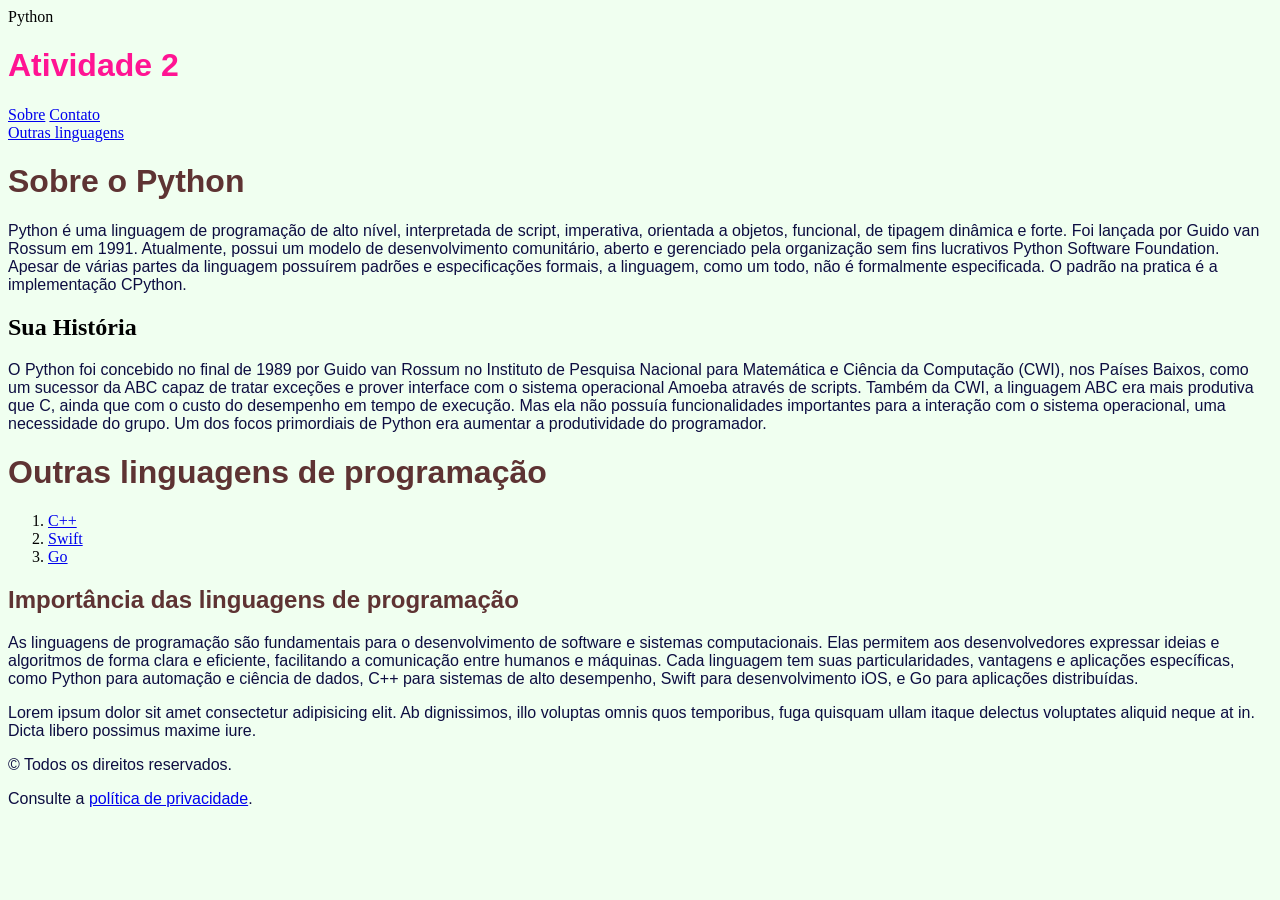
<file: atividade2/index.html>
<!DOCTYPE html>
<html lang="pt-br">
<head>
    <link href="atividade2/estilo.css">
    <meta charset="UTF-8">
    <meta name="viewport" content="width=device-width, initial-scale=1.0">
    <title>Linguagens de Programação</title>
    <description>Python</description>
    <link rel="stylesheet" href="css/estilo.css">
</head>
<body style="background-color:honeydew">
    <header>
        <h1 style="color:deeppink; text-emphasis: center;">Atividade 2</h1>
        <nav>
            <a href="páginas2/sobre.html">Sobre</a>
            <a href="páginas2/contato.html">Contato</a>
        </nav>
    </header>
    <main>
        <a href="#t1.outras-linguagens">Outras linguagens</a>
        <h1>Sobre o Python</h1>
        <p>Python é uma linguagem de programação de alto nível, interpretada de script, imperativa, orientada a objetos, funcional, de tipagem dinâmica e forte. Foi lançada por Guido van Rossum em 1991. Atualmente, possui um modelo de desenvolvimento comunitário, aberto e gerenciado pela organização sem fins lucrativos Python Software Foundation. Apesar de várias partes da linguagem possuírem padrões e especificações formais, a linguagem, como um todo, não é formalmente especificada. O padrão na pratica é a implementação CPython. </p>
        <h2>Sua História</h2>
        <p>O Python foi concebido no final de 1989 por Guido van Rossum no Instituto de Pesquisa Nacional para Matemática e Ciência da Computação (CWI), nos Países Baixos, como um sucessor da ABC capaz de tratar exceções e prover interface com o sistema operacional Amoeba através de scripts. Também da CWI, a linguagem ABC era mais produtiva que C, ainda que com o custo do desempenho em tempo de execução. Mas ela não possuía funcionalidades importantes para a interação com o sistema operacional, uma necessidade do grupo. Um dos focos primordiais de Python era aumentar a produtividade do programador.</p>
        <h1 id="t1.outras-linguagens">Outras linguagens de programação</h1>
        <ol>
            <li><a href ="páginas/cplusplus.html">C++</a></li>
            <li><a href ="páginas/swift.html">Swift</a></li>
            <li><a href ="páginas/go.html">Go</a></li>
        </ol> 
        <article>
            <h1> Importância das linguagens de programação</h1>
            <p>As linguagens de programação são fundamentais para o desenvolvimento de software e sistemas computacionais. Elas permitem aos desenvolvedores expressar ideias e algoritmos de forma clara e eficiente, facilitando a comunicação entre humanos e máquinas. Cada linguagem tem suas particularidades, vantagens e aplicações específicas, como Python para automação e ciência de dados, C++ para sistemas de alto desempenho, Swift para desenvolvimento iOS, e Go para aplicações distribuídas.</p>
        </article>
    </main>
    <footer>
        <p>Lorem ipsum dolor sit amet consectetur adipisicing elit. Ab dignissimos, illo voluptas omnis quos temporibus, fuga quisquam ullam itaque delectus voluptates aliquid neque at in. Dicta libero possimus maxime iure.</p>
        <p>© Todos os direitos reservados.</p>
        <p> Consulte a <a href="https://policies.google.com/privacy?hl=pt-BR">política de privacidade</a>.</p>
    </footer>
</body>
</html>
</file>
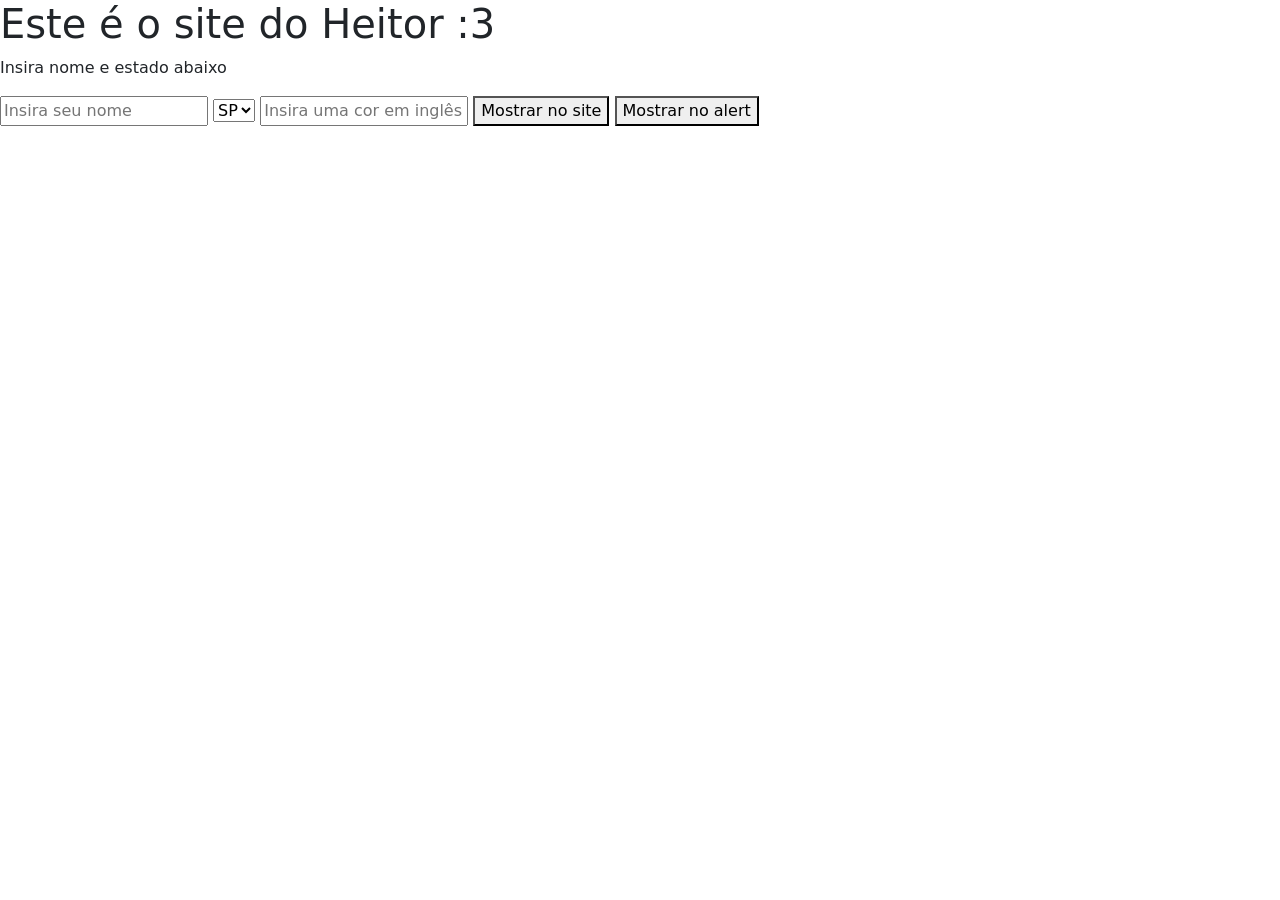
<file: atividade05052026/atividade1.html>
<!DOCTYPE html>
<html lang="pt-br">
<head>
    <meta charset="UTF-8">
    <meta name="viewport" content="width=device-width, initial-scale=1.0">
    <title>Document</title>
    <link href="https://cdn.jsdelivr.net/npm/bootstrap@5.3.0/dist/css/bootstrap.min.css" rel="stylesheet">
</head>
<body>
    <h1>Este é o site do Heitor :3</h1>
    <p>Insira nome e estado abaixo</p>
    <input type="text" id="nome" placeholder="Insira seu nome">
    <select id="estado">
        <option >SP</option>
        <option >RJ</option>
    </select>
    <input type="text" id="cor" placeholder="Insira uma cor em inglês">
    <button onclick="mostrarsite()">Mostrar no site</button>
    <button onclick="mostraralert()">Mostrar no alert</button>

    <script>
        function mostrarsite(){
            let nome=document.getElementById("nome").value;
            let estado=document.getElementById("estado").value;
            let cor=document.getElementById("cor").value;
            let p=document.createElement("p");
            p.innerText="Nome: "+nome+" | Estado: "+estado;
            p.style.color=cor;
            document.body.appendChild(p);
        }
        function mostraralert(){
            let nome=document.getElementById("nome").value;
            let estado=document.getElementById("estado").value;
            let cor=document.getElementById("cor").value;
            alert("Nome: "+nome+" | Estado: "+estado);
        }
    </script>
</body>
</html>
</file>
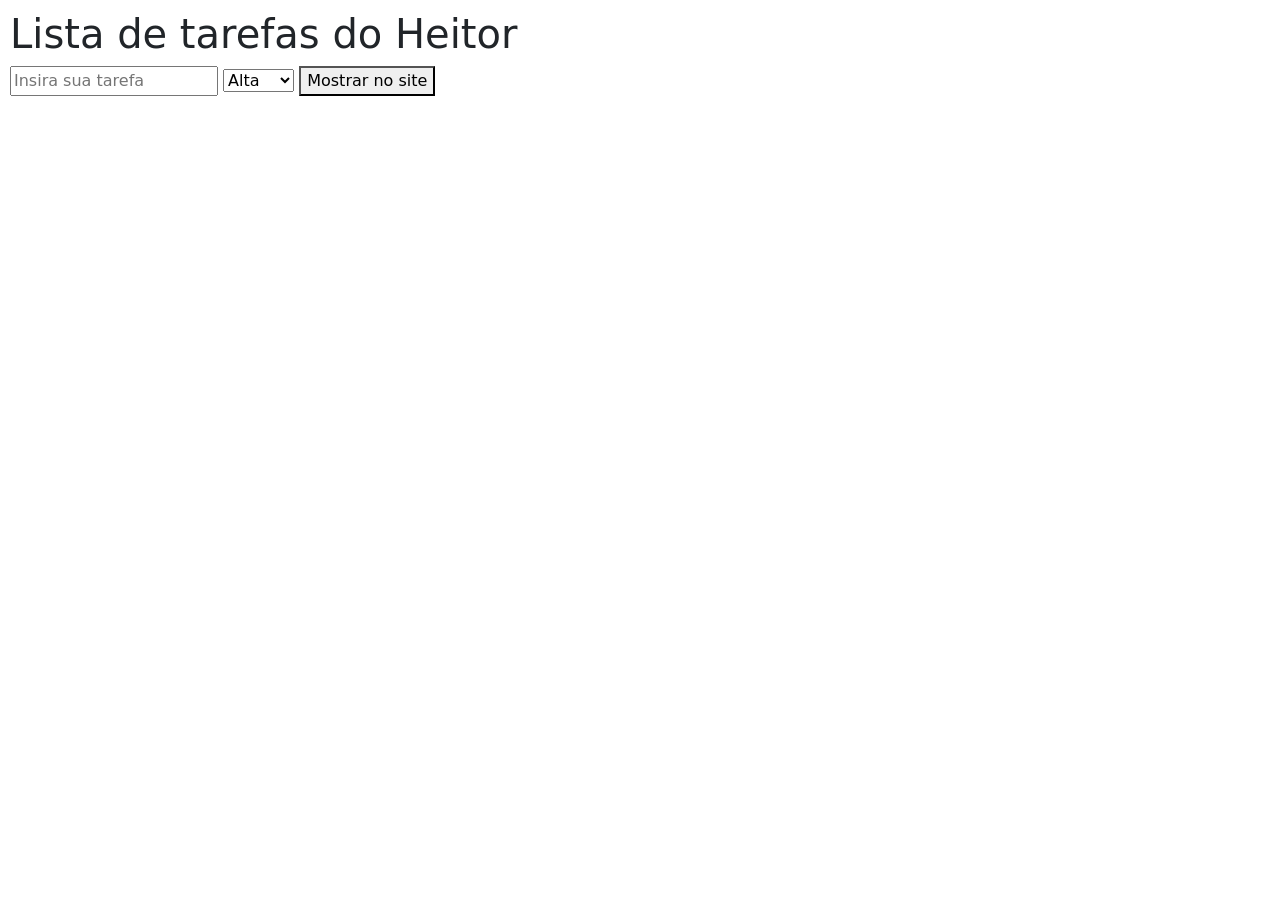
<file: atividade05052026/listadetarefas.html>
<!DOCTYPE html>
<html lang="pt-br">
<head>
    <meta charset="UTF-8">
    <meta name="viewport" content="width=device-width, initial-scale=1.0">
    <title>Lista de tarefas</title>
    <link href="https://cdn.jsdelivr.net/npm/bootstrap@5.3.0/dist/css/bootstrap.min.css" rel="stylesheet">
    <link rel="stylesheet" href="style.css">
</head>
<body>
    <header>
        <h1>Lista de tarefas do Heitor </h1>
        <input type="text" id="tarefa" placeholder="Insira sua tarefa">
        <select id="prioridade">
            <option>Alta</option>
            <option>Média</option>
            <option>Baixa</option>
        </select>
        <button onclick="mostrarsite()">Mostrar no site</button>
    </header>
    <div id="listaTarefas" class="container-tarefas"></div>
    <script>
        function mostrarsite(){
            let trf=document.getElementById("tarefa").value;
            let pdd=document.getElementById("prioridade").value;
            let p=document.createElement("p");
            p.innerText=trf;
            let cor;
            if (pdd=="Alta"){
                cor="red";
            } 
            else if (pdd=="Média"){
                cor="DarkGoldenRod";
            } 
            else{
                cor="green";
            }
            let div=document.createElement("div");
            div.classList.add("card");
            div.style.backgroundColor=cor;
            div.appendChild(p);
            document.getElementById("listaTarefas").appendChild(div);
        }
    </script>
</body>
</html>
</file>
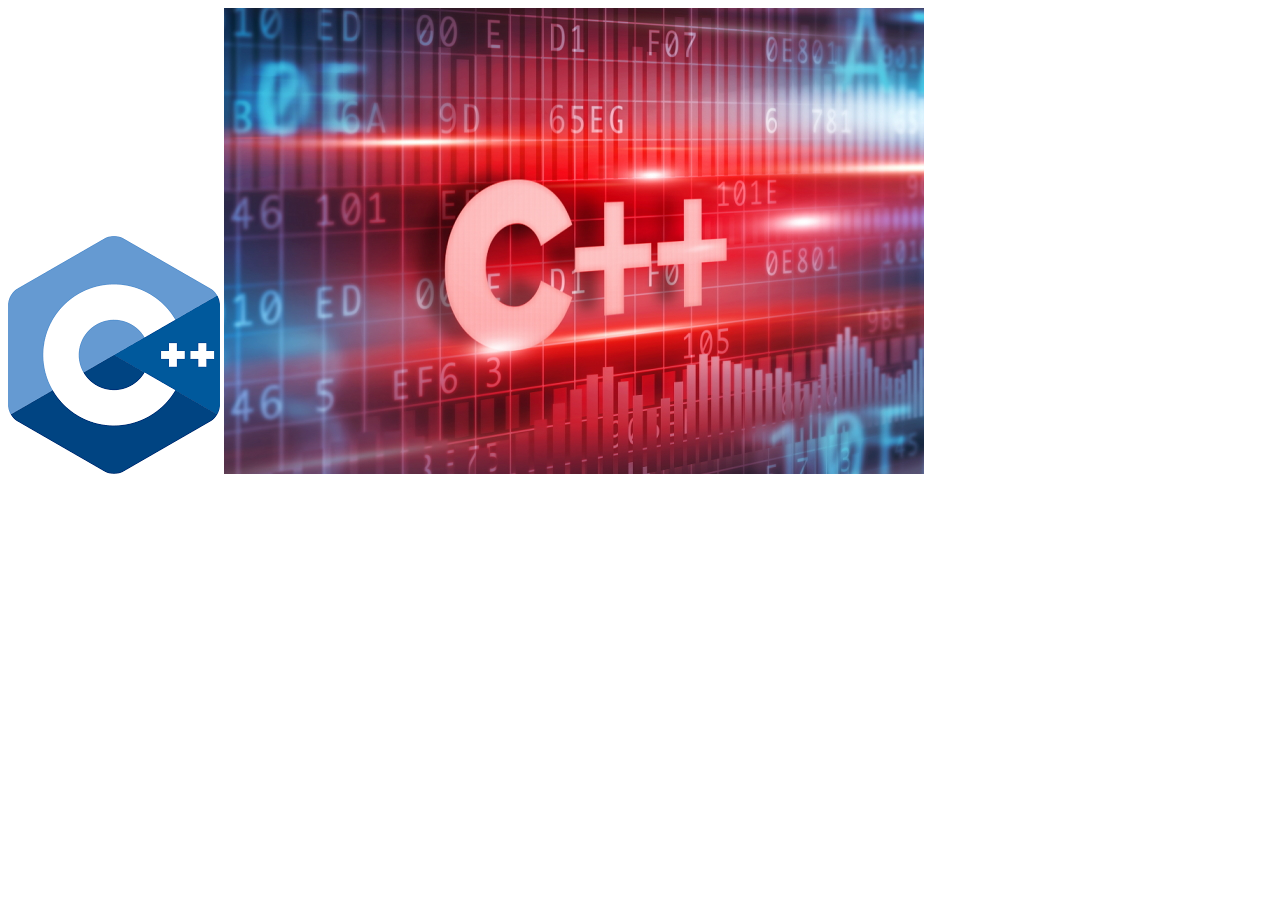
<file: atividade2/páginas/cplusplus.html>
<!DOCTYPE html>
<html lang="pt-br">
<head>
    <meta charset="UTF-8">
    <meta name="viewport" content="width=device-width, initial-scale=1.0">
    <title>Document</title>
</head>
<body>
    <img src="../imagens/cmaismais.png"/>
    <img src="../imagens/cplusplus.jpg"/>
</body>
</html>
</file>
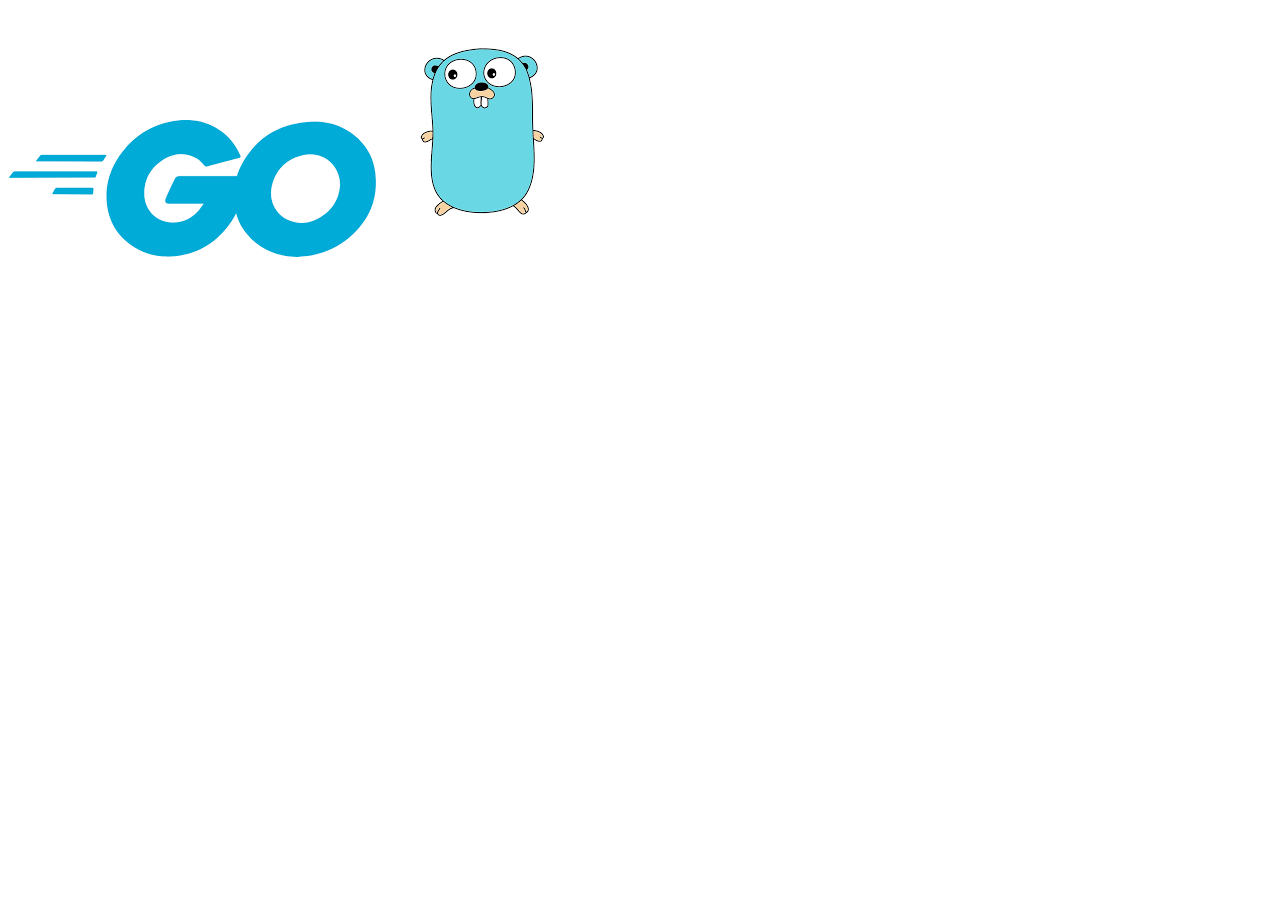
<file: atividade2/páginas/go.html>
<!DOCTYPE html>
<html lang="pt-br">
<head>
    <meta charset="UTF-8">
    <meta name="viewport" content="width=device-width, initial-scale=1.0">
    <title>Document</title>
</head>
<body>
    <img src="../imagens/go.png"/>
    <img src="../imagens/golang.png"/>
</body>
</html>
</file>
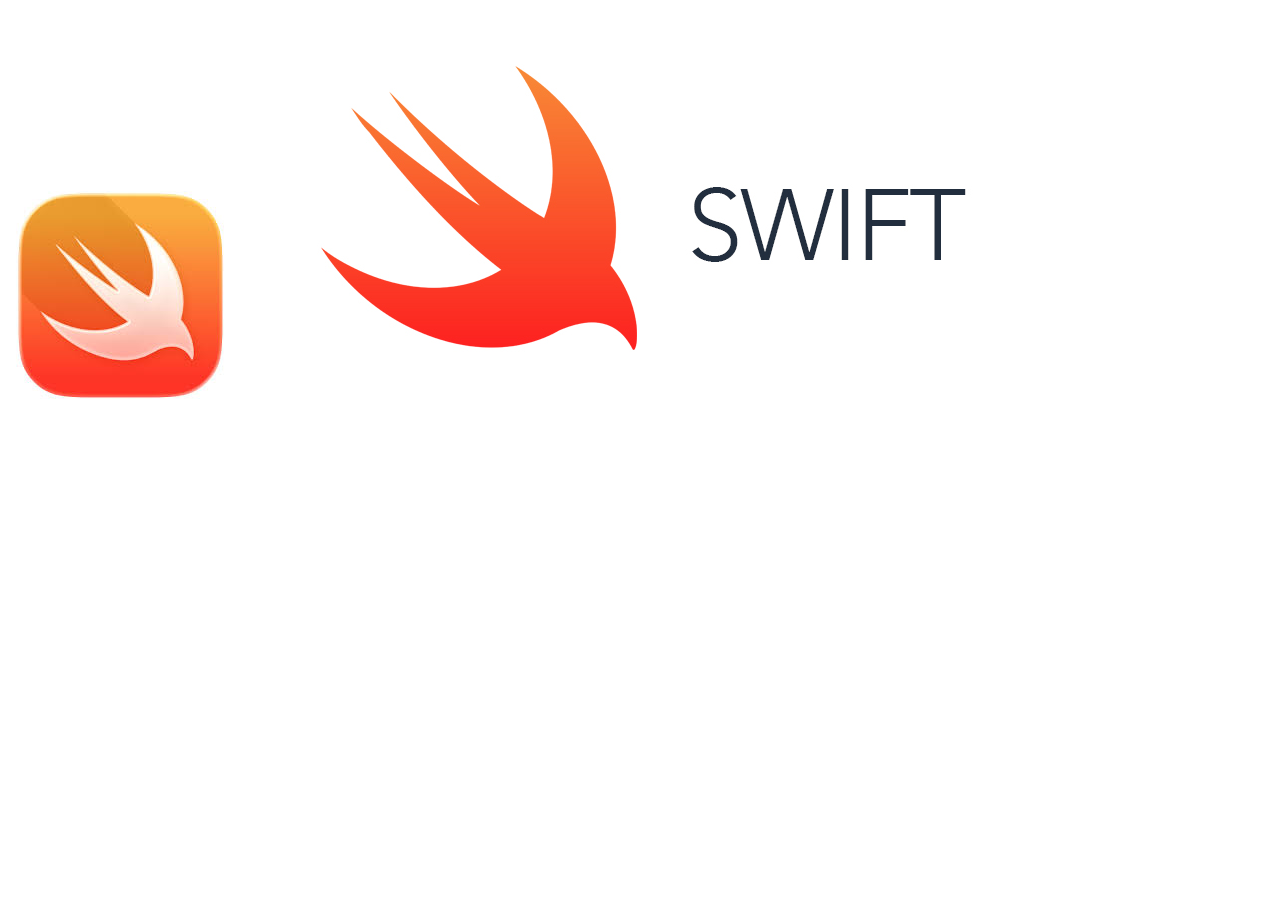
<file: atividade2/páginas/swift.html>
<!DOCTYPE html>
<html lang="pt-br">
<head>
    <meta charset="UTF-8">
    <meta name="viewport" content="width=device-width, initial-scale=1.0">
    <title>Document</title>
</head>
<body>
    <img src="../imagens/swift.jpg"/>
    <img src="../imagens/swift2.jpg"/>
</body>
</html>
</file>
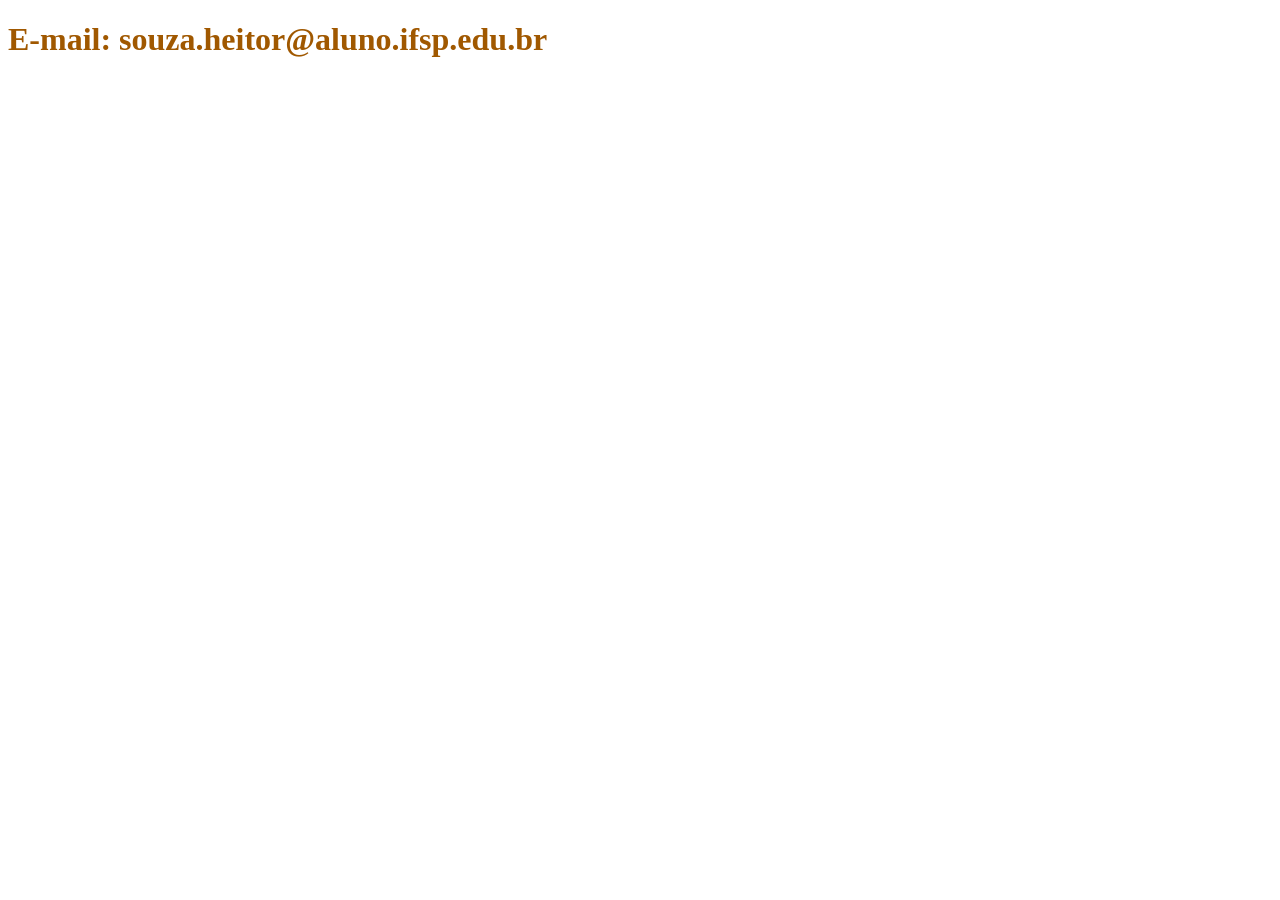
<file: atividade2/páginas2/contato.html>
<!DOCTYPE html>
<html lang="pt-br">
<head>
    <meta charset="UTF-8">
    <meta name="viewport" content="width=device-width, initial-scale=1.0">
    <title>Document</title>
</head>
<body>
    <h1 style="font-family:cursive;color:rgb(160, 88, 0)">E-mail: souza.heitor@aluno.ifsp.edu.br</h1>
</body>
</html>
</file>
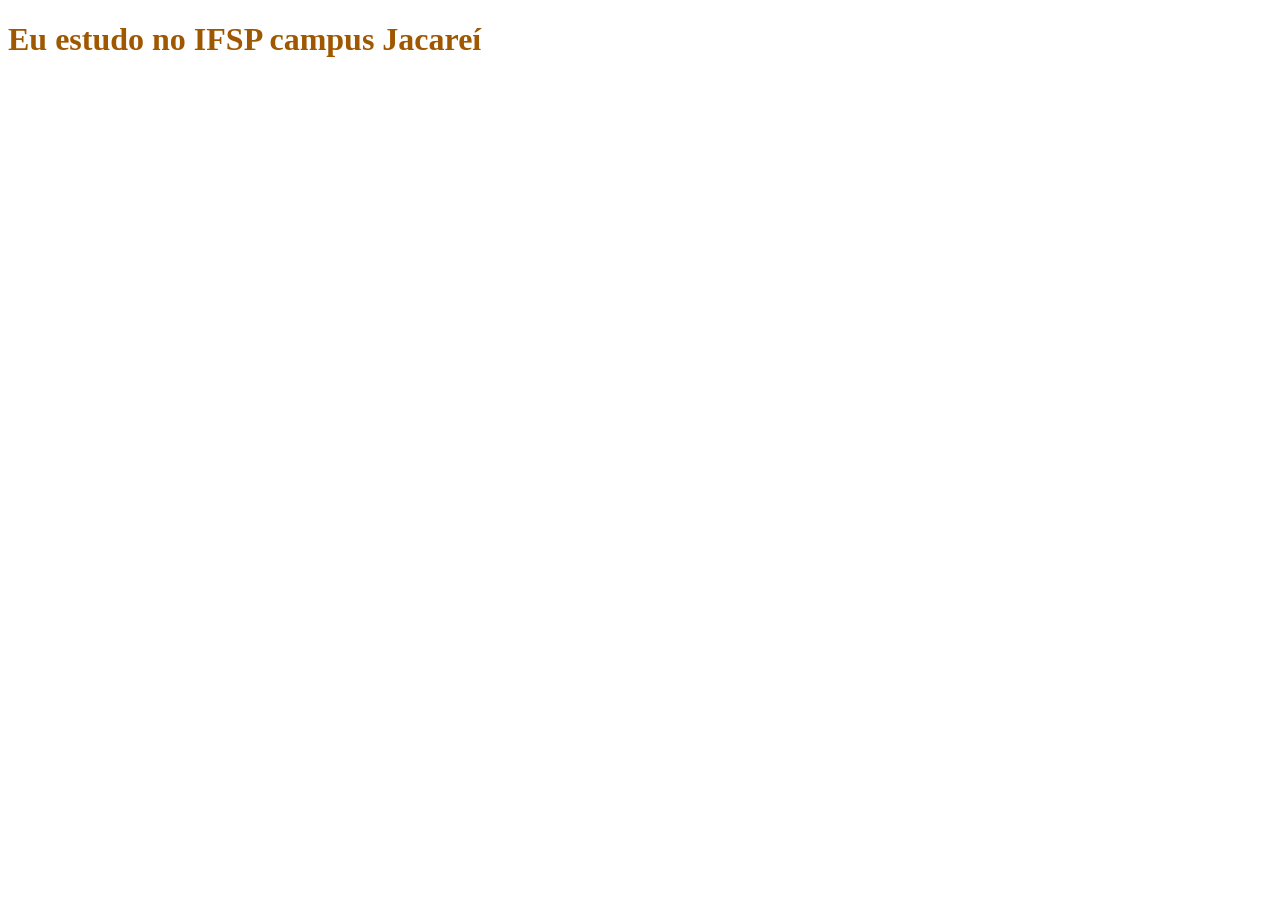
<file: atividade2/páginas2/sobre.html>
<!DOCTYPE html>
<html lang="pt-br">
<head>
    <meta charset="UTF-8">
    <meta name="viewport" content="width=device-width, initial-scale=1.0">
    <title>Document</title>
</head>
<body>
    <h1 style="font-family:cursive;color:rgb(160, 88, 0)">Eu estudo no IFSP campus Jacareí</h1>
</body>
</html>
</file>
<file: atividade2/css/estilo.css>
h1{
    color: rgb(94, 51, 51);
    text-align: left;
    font-family: sans-serif;
}

p{
    color:rgb(13, 13, 65);
    text-align: left;
    font-family: 'Lucida Sans', 'Lucida Sans Regular', 'Lucida Grande', 'Lucida Sans Unicode', Geneva, Verdana, sans-serif;
}
</file>
<file: atividade05052026/style.css>
header{
    position: sticky;
    top: 0;
    background-color: white;
    z-index: 2;
    padding: 10px;
}
.container-tarefas{
    display: flex;
    gap: 15px;
    flex-wrap: wrap;
    margin-top: 20px;
}
.card{
    border: 1px solid #ccc;
    border-radius: 10px;
    padding: 15px;
    width: 200px;
    color: white;
    box-shadow: 2px 2px 5px rgba(0,0,0,0.1);
    transition: transform 0.3s ease-in-out;
}

.card:hover {
  transform: scale(1.2);
}
</file>
